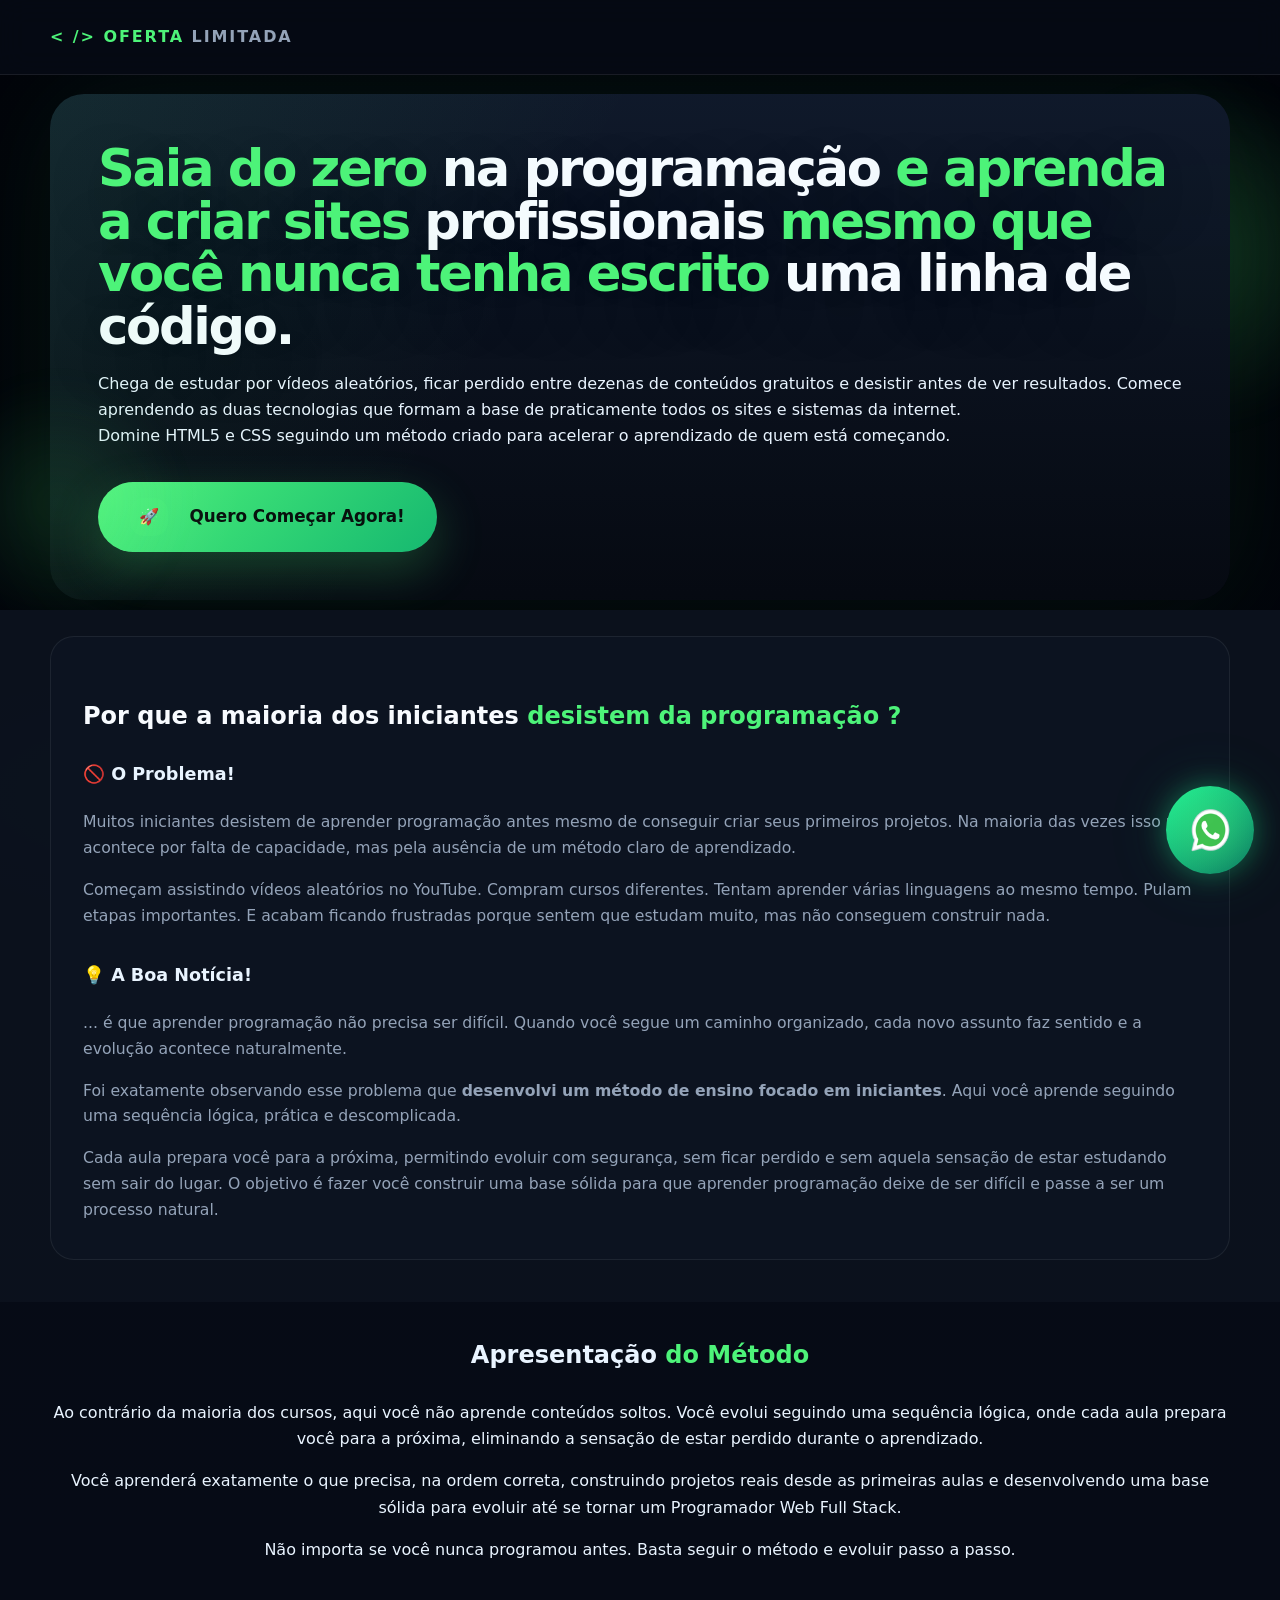
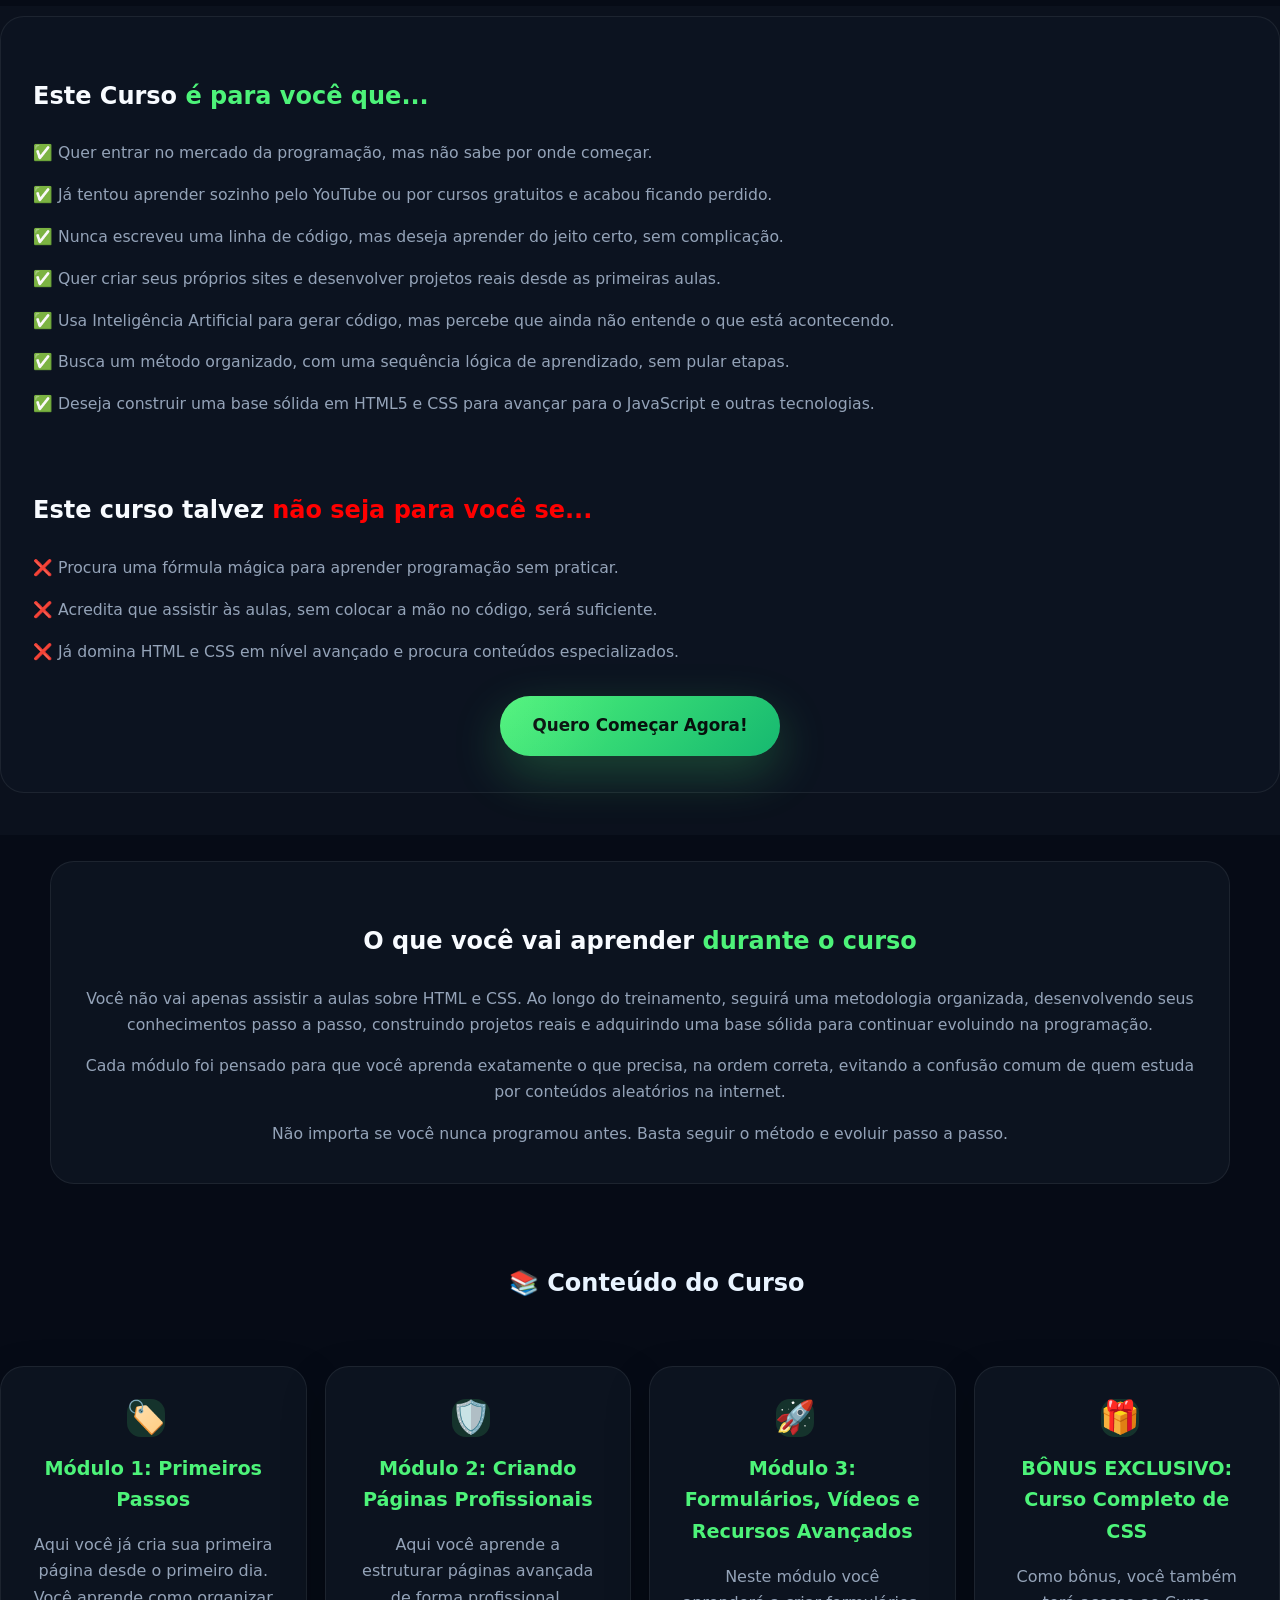
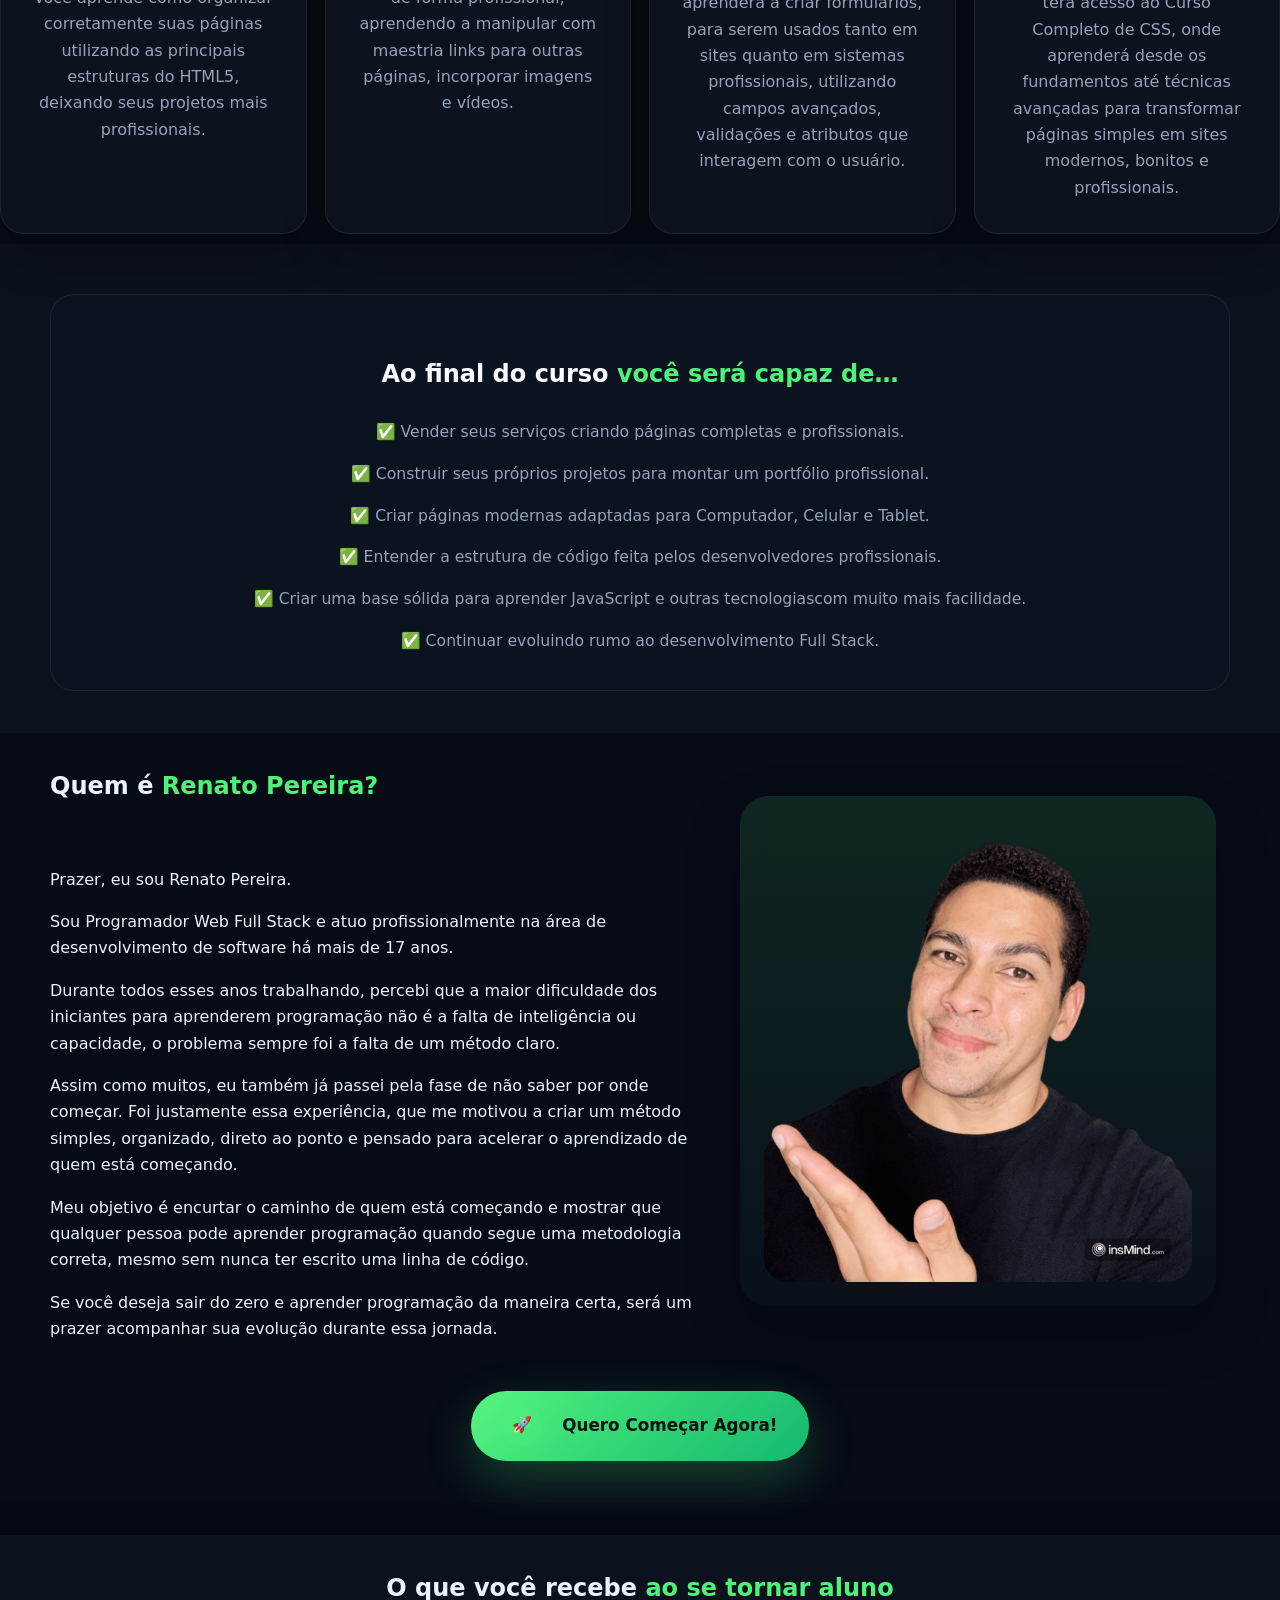
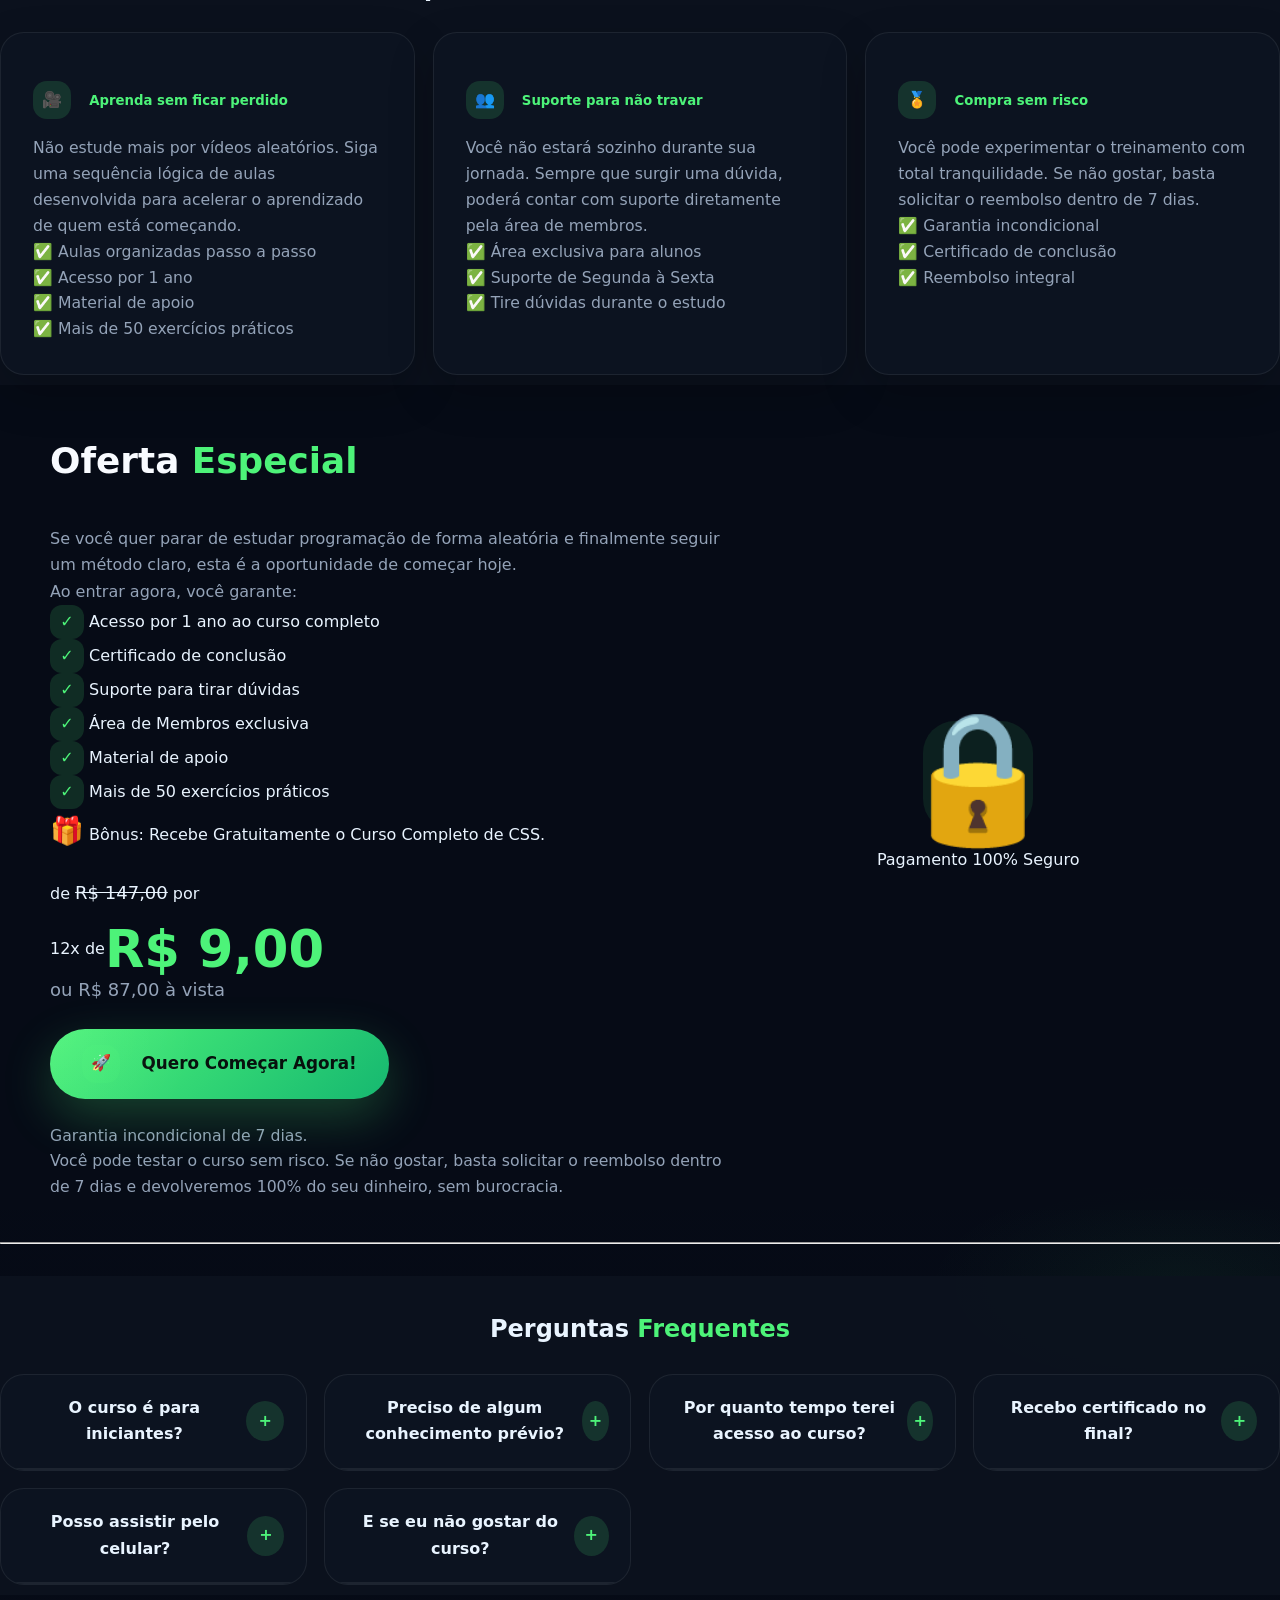
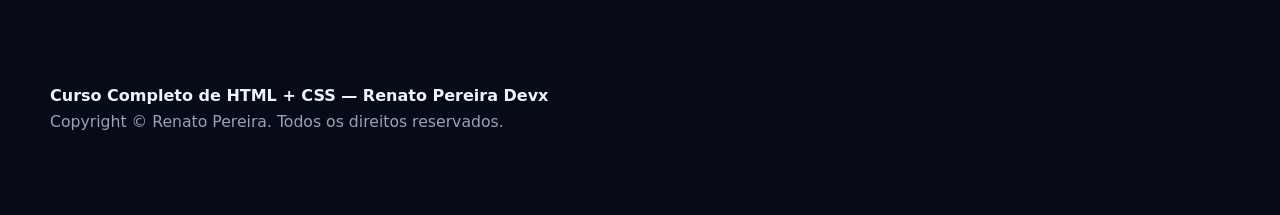
<file: index.html>
<!doctype html>
<html lang="pt-BR">
<head>
    <meta charset="utf-8">
    <meta name="viewport" content="width=device-width, initial-scale=1">
    <meta name="theme-color" content="#06101e">
    <title>Saia do zero na programação e aprenda a criar sites profissionais mesmo que você nunca tenha escrito uma linha de código | Curso de HTML + CSS | Renato Pereira</title>
    <meta name="description" content="Saia do zero na programação e aprenda a criar sites profissionais mesmo que você nunca tenha escrito uma linha de código | Curso de HTML + CSS | Renato Pereira">
    <link rel="icon" href="favicon.svg" type="image/svg+xml">
    <link rel="stylesheet" href="css/style.min.css">

    <!-- Google tag (gtag.js) -->
    <script async src="https://www.googletagmanager.com/gtag/js?id=G-M096RC98FH"></script>
    <script>
        window.dataLayer = window.dataLayer || [];
        function gtag() { dataLayer.push(arguments); }
        gtag('js', new Date());

        gtag('config', 'G-M096RC98FH');
    </script>

    <!-- Meta Pixel Code -->
    <script>
        !function (f, b, e, v, n, t, s) {
            if (f.fbq) return; n = f.fbq = function () {
                n.callMethod ?
                n.callMethod.apply(n, arguments) : n.queue.push(arguments)
            };
            if (!f._fbq) f._fbq = n; n.push = n; n.loaded = !0; n.version = '2.0';
            n.queue = []; t = b.createElement(e); t.async = !0;
            t.src = v; s = b.getElementsByTagName(e)[0];
            s.parentNode.insertBefore(t, s)
        }(window, document, 'script',
            'https://connect.facebook.net/en_US/fbevents.js');
        fbq('init', '1502578221252114');
        fbq('track', 'PageView');
    </script>
    <noscript><img height="1" width="1" style="display:none" src="https://www.facebook.com/tr?id=1502578221252114&ev=PageView&noscript=1" /></noscript>
</head>
<body>
    <!-- NAVBAR -->
    <nav class="navbar-custom">
        <div class="container-xl">
            <Oferta class="nav-brand" href="#"> < /> Oferta <span style="color:var(--muted)">Limitada</span></a>
        </div>
    </nav>

    <main>
        <!-- HERO -->
        <section class="hero section-align-center">
            <div class="row">
                <div class="col-lg-12">
                    <div class="reveal" id="heroCard">

                        <div class="headline">
                            <h1 class="headline-text">
                                <span style="color:var(--accent)">Saia do zero</span> na programação <span style="color:var(--accent)">e aprenda a criar sites</span> profissionais <span style="color:var(--accent)">mesmo que você nunca tenha escrito</span> uma linha de código.
                            </h1>
                            <p class="subhead mt-3">
                                Chega de estudar por vídeos aleatórios, ficar perdido entre dezenas de conteúdos gratuitos e desistir antes de ver
                                resultados. Comece aprendendo as duas tecnologias que formam a base de praticamente todos os sites e sistemas da
                                internet.
                                <br>
                                Domine HTML5 e CSS seguindo um método criado para acelerar o aprendizado de quem está começando.
                            </p>
                        </div>
                        
                        <!-- Aqui vou inserir o vídeo do YouTube, mas por enquanto está comentado
                        <div class="headline-video-vendas">
                            <iframe src="https://www.youtube.com/embed/qdBU1y_tBzs?si=Jk-kG7U-UBejX0o2" 
                                style="width: 100%; height: 100%; border-radius:10px;"
                                title="YouTube video player" frameborder="0"
                                allow="accelerometer; autoplay; clipboard-write; encrypted-media; gyroscope; picture-in-picture; web-share"
                                referrerpolicy="strict-origin-when-cross-origin" allowfullscreen></iframe>
                        </div>
                        -->

                        <div class="headline-cta mt-5">
                            <a href="#oferta" class="btn-headline">
                                <i class="bi bi-rocket-fill me-2"></i> Quero Começar Agora!
                            </a>
                        </div>
                    </div>
                </div>
            </div>
        </section>

        <!-- Por que a maioria dos iniciantes desiste da programação? -->
        <section class="section-align-left">
            <div class="row">
                <div class="col-lg-12">
                    <div class="box-para-quem mt-3 reveal mb-5">
                        <h3 style="font-weight: bold;">
                            Por que a maioria dos iniciantes <span style="color:var(--accent)">desistem da programação ?</span>
                        </h3>

                        <div class="section-head">
                            <h5>🚫 O Problema!</h5>
                        </div>

                        <p class="subhead">
                            Muitos iniciantes desistem de aprender programação antes mesmo de conseguir criar seus primeiros projetos. Na maioria das vezes isso não acontece por falta de capacidade, mas pela ausência de um método claro de aprendizado.
                        </p>
                        <p class="subhead mt-3">
                            Começam assistindo vídeos aleatórios no YouTube. Compram cursos diferentes. Tentam aprender várias linguagens ao mesmo tempo. Pulam etapas importantes. E acabam ficando frustradas porque sentem que estudam muito, mas não conseguem construir nada.
                        </p>

                        <div class="section-head mt-5">
                            <h5>💡 A Boa Notícia!</h5>
                        </div>

                        <p class="subhead">
                            ... é que aprender programação não precisa ser difícil. Quando você segue um caminho organizado, cada novo
                            assunto faz sentido e a evolução acontece naturalmente.
                        </p>
                        <p class="subhead mt-3">
                            Foi exatamente observando esse problema que <strong>desenvolvi um método de ensino focado em iniciantes</strong>. Aqui você aprende seguindo uma sequência lógica, prática e descomplicada.
                        </p>
                        <p class="subhead mt-3">
                            Cada aula prepara você para a próxima, permitindo evoluir com segurança, sem ficar perdido e sem aquela sensação de
                            estar estudando sem sair do lugar. O objetivo é fazer você construir uma base sólida para que aprender programação deixe de ser difícil e passe a ser um
                            processo natural.
                        </p>
                    </div>
                </div>
            </div>
        </section>

        <!-- Apresentação do Método -->
        <section class="section-align-center">
            <div class="row g-4">
                <div class="col-lg-12">
                    <div class="mt-3 text-center reveal mb-5">
                        <h3 style="font-weight: bold;">
                            Apresentação <span style="color:var(--accent)">do Método</span>
                        </h3>
        
                        <p class="subhead mt-3">
                            Ao contrário da maioria dos cursos, aqui você não aprende conteúdos soltos. Você evolui seguindo uma sequência lógica,
                            onde cada aula prepara você para a próxima, eliminando a sensação de estar perdido durante o aprendizado.
                        </p>
                        <p class="subhead mt-3">
                            Você aprenderá exatamente o que precisa, na ordem correta, construindo projetos reais desde as primeiras aulas e
                            desenvolvendo uma base sólida para evoluir até se tornar um Programador Web Full Stack.
                        </p>
                        <p class="subhead mt-3">
                            Não importa se você nunca programou antes. Basta seguir o método e evoluir passo a passo.
                        </p>
                    </div>
                </div>
            </div>
        </section>

        <!-- Se você se identifica com alguma das situações abaixo, este treinamento foi desenvolvido para você. -->
        <section class="section-align-left">
            <div class="box-para-quem reveal mb-5">
                <div class="row g-4" style="display: flex; gap: 50px; align-content: flex-start;">
                    <div class="div-curso-para-voce">
                        <h3 style="font-weight: bold;">
                            Este Curso <span style="color:var(--accent)">é para você que...</span>
                        </h3>
                        <p class="subhead mt-3">
                            ✅ Quer entrar no mercado da programação, mas não sabe por onde começar.
                        </p>
                        <p class="subhead mt-3">
                            ✅ Já tentou aprender sozinho pelo YouTube ou por cursos gratuitos e acabou ficando perdido.
                        </p>
                        <p class="subhead mt-3">
                            ✅ Nunca escreveu uma linha de código, mas deseja aprender do jeito certo, sem complicação.
                        </p>
                        <p class="subhead mt-3">
                            ✅ Quer criar seus próprios sites e desenvolver projetos reais desde as primeiras aulas.
                        </p>
                        <p class="subhead mt-3">
                            ✅ Usa Inteligência Artificial para gerar código, mas percebe que ainda não entende o que está acontecendo.
                        </p>
                        <p class="subhead mt-3">
                            ✅ Busca um método organizado, com uma sequência lógica de aprendizado, sem pular etapas.
                        </p>
                        <p class="subhead mt-3">
                            ✅ Deseja construir uma base sólida em HTML5 e CSS para avançar para o JavaScript e outras tecnologias.
                        </p>
                    </div>

                    <div class="div-curso-nao-para-voce">
                        <h3 style="font-weight: bold;">
                            Este curso talvez <span style="color:var(--danger)">não seja para você se...</span>
                        </h3>
                        <p class="subhead mt-3">
                            ❌ Procura uma fórmula mágica para aprender programação sem praticar.
                        </p>
                        <p class="subhead mt-3">
                            ❌ Acredita que assistir às aulas, sem colocar a mão no código, será suficiente.
                        </p>
                        <p class="subhead mt-3">
                            ❌ Já domina HTML e CSS em nível avançado e procura conteúdos especializados.
                        </p>
                    </div>
                </div>

                <div class="headline-cta mt-5 text-center">
                    <a href="#oferta" class="btn-headline">
                        Quero Começar Agora!
                    </a>
                </div>
            </div>
        </section>

        <!-- O que você vai aprender durante o curso -->
        <section class="section-align-center">
            <div class="row g-4">
                <div class="col-lg-12">
                    <div class="box-para-quem mt-3 text-center reveal mb-5">
                        <h3 style="font-weight: bold;">
                            O que você vai aprender <span style="color:var(--accent)">durante o curso</span>
                        </h3>
        
                        <p class="subhead mt-3">
                            Você não vai apenas assistir a aulas sobre HTML e CSS. Ao longo do treinamento, seguirá uma metodologia organizada, desenvolvendo seus conhecimentos passo a passo, construindo projetos reais e adquirindo uma base sólida para continuar evoluindo na programação.
                        </p>
                        <p class="subhead mt-3">
                            Cada módulo foi pensado para que você aprenda exatamente o que precisa, na ordem correta, evitando a confusão comum de
                            quem estuda por conteúdos aleatórios na internet.
                        </p>

                        <p class="subhead mt-3">
                            Não importa se você nunca programou antes. Basta seguir o método e evoluir passo a passo.
                        </p>
                    </div>
                </div>
            </div>

            <div class="course-grid">
                <div class="section-head" style="grid-column: 1 / -1;">
                    <h3>&nbsp;&nbsp;&nbsp;&nbsp;📚 Conteúdo do Curso</h3>
                </div>

                <div class="feature-card">
                    <i class="bi bi-tags" style="font-size: xx-large; text-align: center; color: #4df379;"></i>
                    <h5 class="text-center">Módulo 1: Primeiros Passos</h5>

                    <p class="small mb-0" style="font-size: 16px;">
                        Aqui você já cria sua primeira página desde o primeiro dia. Você aprende como organizar corretamente suas páginas utilizando as principais estruturas do HTML5, deixando seus projetos mais profissionais.
                    </p>
                </div>

                <div class="feature-card">
                    <i class="bi bi-shield-exclamation"
                        style="font-size: xx-large; text-align: center; color: #4df379;"></i>
                    <h5 class="text-center">Módulo 2: Criando Páginas Profissionais</h5>
                    <p class="small mb-0" style="font-size: 16px;">
                        Aqui você aprende a estruturar páginas avançada de forma profissional, aprendendo a manipular com maestria links para outras páginas, incorporar imagens e vídeos.
                    </p>
                </div>

                <div class="feature-card">
                    <i class="bi bi-rocket-takeoff"
                        style="font-size: xx-large; text-align: center; color: #4df379;"></i>

                    <h5 class="text-center">Módulo 3: Formulários, Vídeos e Recursos Avançados</h5>

                    <p class="small mb-0" style="font-size: 16px;">
                        Neste módulo você aprenderá a criar formulários, para serem usados tanto em sites quanto em sistemas profissionais, utilizando campos avançados, validações e atributos que interagem com o usuário.
                    </p>
                </div>

                <div class="feature-card">
                    <i style="font-size: xx-large; text-align: center; color: #4df379;">🎁</i>
                    <h5 class="text-center">BÔNUS EXCLUSIVO: Curso Completo de CSS</h5>

                    <p class="small mb-0" style="font-size: 16px;">
                        Como bônus, você também terá acesso ao Curso Completo de CSS, onde aprenderá desde os fundamentos até técnicas avançadas
                        para transformar páginas simples em sites modernos, bonitos e profissionais.
                    </p>
                </div>
            </div>
        </section>

        <!-- Ao final do curso você será capaz de… -->
        <section class="section-align-center">
            <div class="row g-4 mt-4">
                <div class="col-lg-12">
                    <div class="box-para-quem mt-3 text-center reveal mb-5">
                        <h3 style="font-weight: bold;">
                            Ao final do curso <span style="color:var(--accent)">você será capaz de…</span>
                        </h3>
                        <p class="subhead mt-4">
                            ✅ Vender seus serviços criando páginas completas e profissionais.
                        </p>
                        <p class="subhead mt-3">
                            ✅ Construir seus próprios projetos para montar um portfólio profissional.
                        </p>
                        <p class="subhead mt-3">
                            ✅ Criar páginas modernas adaptadas para Computador, Celular e Tablet.
                        </p>
                        <p class="subhead mt-3">
                            ✅ Entender a estrutura de código feita pelos desenvolvedores profissionais.
                        </p>
                        <p class="subhead mt-3">
                            ✅ Criar uma base sólida para aprender JavaScript e outras tecnologiascom muito mais facilidade.
                        </p>
                        <p class="subhead mt-3">
                            ✅ Continuar evoluindo rumo ao desenvolvimento Full Stack.
                        </p>
                    </div>
                </div>
            </div>
        </section>


        <!-- Quem é Renato Pereira? -->
        <section class="section-align-left">
            <div class="row g-4 mb-5">
                <div class="col-lg-12">
                    <div class="reveal mb-5">
                        <div class="row g-4 align-items-center">
                            <div class="col-md-7">
                                <div class="section-head text-left">
                                    <h3 style="font-weight: bold;">
                                        Quem é <span style="color:var(--accent)">Renato Pereira?</span>
                                    </h3>
                                </div>
                                <p class="subhead">
                                    Prazer, eu sou Renato Pereira.
                                </p>
                                <p class="subhead">
                                    Sou Programador Web Full Stack e atuo profissionalmente na área de desenvolvimento de software há mais de 17 anos.
                                </p>
                                <p class="subhead">
                                    Durante todos esses anos trabalhando, percebi que a maior dificuldade dos iniciantes para aprenderem programação não é a falta de inteligência ou capacidade, o problema sempre foi a falta de um método claro.
                                </p>
                                <p class="subhead">
                                    Assim como muitos, eu também já passei pela fase de não saber por onde começar. Foi justamente essa experiência, que me motivou a criar um método simples, organizado, direto ao ponto e pensado para acelerar o aprendizado de quem está começando.
                                </p>
                                <p class="subhead">
                                    Meu objetivo é encurtar o caminho de quem está começando e mostrar que qualquer pessoa pode aprender programação quando
                                    segue uma metodologia correta, mesmo sem nunca ter escrito uma linha de código.
                                </p>
                                <p class="subhead">
                                    Se você deseja sair do zero e aprender programação da maneira certa, será um prazer acompanhar sua evolução durante essa
                                    jornada.
                                </p>
                            </div>
                            <div class="col-md-5">
                                <div class="profile-photo-card">
                                    <img class="profile-photo" width="602" height="650" src="images/foto-renato.webp" alt="Foto de Renato Pereira" />
                                </div>
                            </div>
                        </div>
                    </div>

                    <div class="headline-cta mt-5 text-center">
                        <a href="#oferta" class="btn-headline">
                            <i class="bi bi-rocket-fill me-2"></i> Quero Começar Agora!
                        </a>
                    </div>
                </div>
            </div>
        </section>


        <!-- O que você recebe ao se tornar aluno -->
        <section class="mt-5 reveal section-align-left" id="beneficios">
            <div class="text-center reveal mb-3">
                <h3 style="font-weight: bold;">
                    O que você recebe <span style="color:var(--accent)">ao se tornar aluno</span>
                </h3>
            </div>
            <div class="benefit-grid">
                <div class="feature-card">
                    <h5><i class="bi bi-camera-video"></i> Aprenda sem ficar perdido</h5>
                    <p class="small">Não estude mais por vídeos aleatórios. Siga uma sequência lógica de aulas desenvolvida para acelerar o aprendizado de
                    quem está começando.</p>

                    <p>✅ Aulas organizadas passo a passo</p>
                    <p>✅ Acesso por 1 ano</p>
                    <p>✅ Material de apoio</p>
                    <p>✅ Mais de 50 exercícios práticos</p>
                </div>

                <div class="feature-card">
                    <h5><i class="bi bi-people-fill"></i> Suporte para não travar</h5>
                    <p class="small">Você não estará sozinho durante sua jornada. Sempre que surgir uma dúvida, poderá contar com suporte diretamente pela área de membros.</p>
                    
                    <p>✅ Área exclusiva para alunos</p>
                    <p>✅ Suporte de Segunda à Sexta</p>
                    <p>✅ Tire dúvidas durante o estudo</p>
                </div>

                <div class="feature-card">
                    <h5><i class="bi bi-award"></i> Compra sem risco</h5>
                    <p class="small">Você pode experimentar o treinamento com total tranquilidade. Se não gostar, basta solicitar o reembolso dentro de 7 dias.</p>

                    <p>✅ Garantia incondicional</p>
                    <p>✅ Certificado de conclusão</p>
                    <p>✅ Reembolso integral</p>
                </div>
            </div>
        </section>

        <!-- OFFERTA -->
        <section class="mb-5 section-align-left" id="oferta">
            <div class="row g-4 align-items-center">
                <div class="col-md-7">
                    <div>
                        <h3 class="titulo-oferta" style="font-weight: bold;">
                            Oferta <span style="color:var(--accent)">Especial</span>
                        </h3>
                        <p class="small" style="font-size: 16px;">Se você quer parar de estudar programação de forma aleatória e finalmente seguir um método claro, esta é a oportunidade de começar hoje.
                        <br>
                        Ao entrar agora, você garante:</p>

                        <div><i class="bi bi-check" style="color:var(--accent)"></i> Acesso por 1 ano ao curso completo</div>

                        <div><i class="bi bi-check" style="color:var(--accent)"></i> Certificado de conclusão</div>
                        <div><i class="bi bi-check" style="color:var(--accent)"></i> Suporte para tirar dúvidas</div>
                        <div><i class="bi bi-check" style="color:var(--accent)"></i> Área de Membros exclusiva</div>
                        <div><i class="bi bi-check" style="color:var(--accent)"></i> Material de apoio</div>
                        <div><i class="bi bi-check" style="color:var(--accent)"></i> Mais de 50 exercícios práticos</div>
                        <div><span style="font-size: 1.7rem;">🎁</span> Bônus: Recebe Gratuitamente o Curso Completo de CSS.</div>

                        <div class="mt-4">
                            de <del style="font-size: 18px;">R$ 147,00</del> por
                        </div>

                        <div class="mt-3 d-flex align-items-center gap-3">
                            12x de <div class="display-4 fw-bold" style="color: #4df379;">R$ 9,00</div>
                        </div>
                        <p class="small" style="font-size: 18px;">ou R$ 87,00 à vista</p>

                        <div class="mt-4">
                            <a href="https://pay.kiwify.com.br/f84xeYd" class="btn-headline" target="_blank" rel="noopener">
                                <i class="bi bi-rocket-fill me-2"></i> Quero Começar Agora!
                            </a>
                        </div>
                    </div>

                    <p class="mt-4 small">
                        Garantia incondicional de 7 dias.
                        <br>
                        Você pode testar o curso sem risco. Se não gostar, basta solicitar o reembolso dentro de 7 dias e devolveremos 100% do seu dinheiro, sem burocracia.
                    </p>
                </div>

                <div class="col-md-5">
                    <div class="text-center">
                        <i class="bi bi-shield-lock" style="font-size: 8em;color: #4df379;"></i>
                        <div>Pagamento 100% Seguro</div>
                    </div>
                </div>
            </div>
        </section>

        <hr>

        <!-- FAQ -->
        <section class="mt-5 mb-5 section-align-center">
            <div class="text-center reveal">
                <h3 style="font-weight: bold;">
                    Perguntas <span style="color:var(--accent)">Frequentes</span>
                </h3>
            </div>
            <div class="faq-grid mt-4 reveal">
                <div class="faq-item">
                    <button class="faq-toggle" type="button" aria-expanded="false">
                        <span>O curso é para iniciantes?</span>
                        <span class="faq-icon">+</span>
                    </button>
                    <div class="faq-panel">
                        <p>Sim! Ele foi criado do zero para quem nunca teve contato com programação.</p>
                    </div>
                </div>
                <div class="faq-item">
                    <button class="faq-toggle" type="button" aria-expanded="false">
                        <span>Preciso de algum conhecimento prévio?</span>
                        <span class="faq-icon">+</span>
                    </button>
                    <div class="faq-panel">
                        <p>Não. Você aprende desde a base do HTML e CSS até técnicas que ajudam a criar layouts modernos e profissionais.</p>
                    </div>
                </div>
                <div class="faq-item">
                    <button class="faq-toggle" type="button" aria-expanded="false">
                        <span>Por quanto tempo terei acesso ao curso?</span>
                        <span class="faq-icon">+</span>
                    </button>
                    <div class="faq-panel">
                        <p>Acesso completo de 1 ano. Você pode assistir e revisitar as aulas sempre que quiser.</p>
                    </div>
                </div>
                <div class="faq-item">
                    <button class="faq-toggle" type="button" aria-expanded="false">
                        <span>Recebo certificado no final?</span>
                        <span class="faq-icon">+</span>
                    </button>
                    <div class="faq-panel">
                        <p>Sim. Ao concluir o curso, você pode receber um certificado digital de conclusão.</p>
                    </div>
                </div>
                <div class="faq-item">
                    <button class="faq-toggle" type="button" aria-expanded="false">
                        <span>Posso assistir pelo celular?</span>
                        <span class="faq-icon">+</span>
                    </button>
                    <div class="faq-panel">
                        <p>Sim. As aulas são 100% online e acessíveis em qualquer dispositivo.</p>
                    </div>
                </div>
                <div class="faq-item">
                    <button class="faq-toggle" type="button" aria-expanded="false">
                        <span>E se eu não gostar do curso?</span>
                        <span class="faq-icon">+</span>
                    </button>
                    <div class="faq-panel">
                        <p>Sem problema. Você tem 7 dias de garantia para pedir reembolso total, sem perguntas.</p>
                    </div>
                </div>
            </div>
        </section>

    </main>

    <!-- FOOTER -->
    <footer class="mt-5">
        <div class="container-xl">
            <div class="row">
                <div class="col-md-8">
                    <strong>Curso Completo de HTML + CSS — Renato Pereira Devx</strong>
                    <p class="small">Copyright © Renato Pereira. Todos os direitos reservados.</p>
                </div>
            </div>
        </div>
    </footer>

    <a class="botao-whatsapp" href="https://wa.me/5591980832418?text=Olá%20Renato,%20gostaria%20de%20saber%20mais%20sobre%20o%20curso.">
        <img src="images/whatsapp.webp" width="90" height="50" alt="Conversar no whatsapp">
    </a>
    <script src="js/main.min.js"></script>
</body>

</html>
</file>
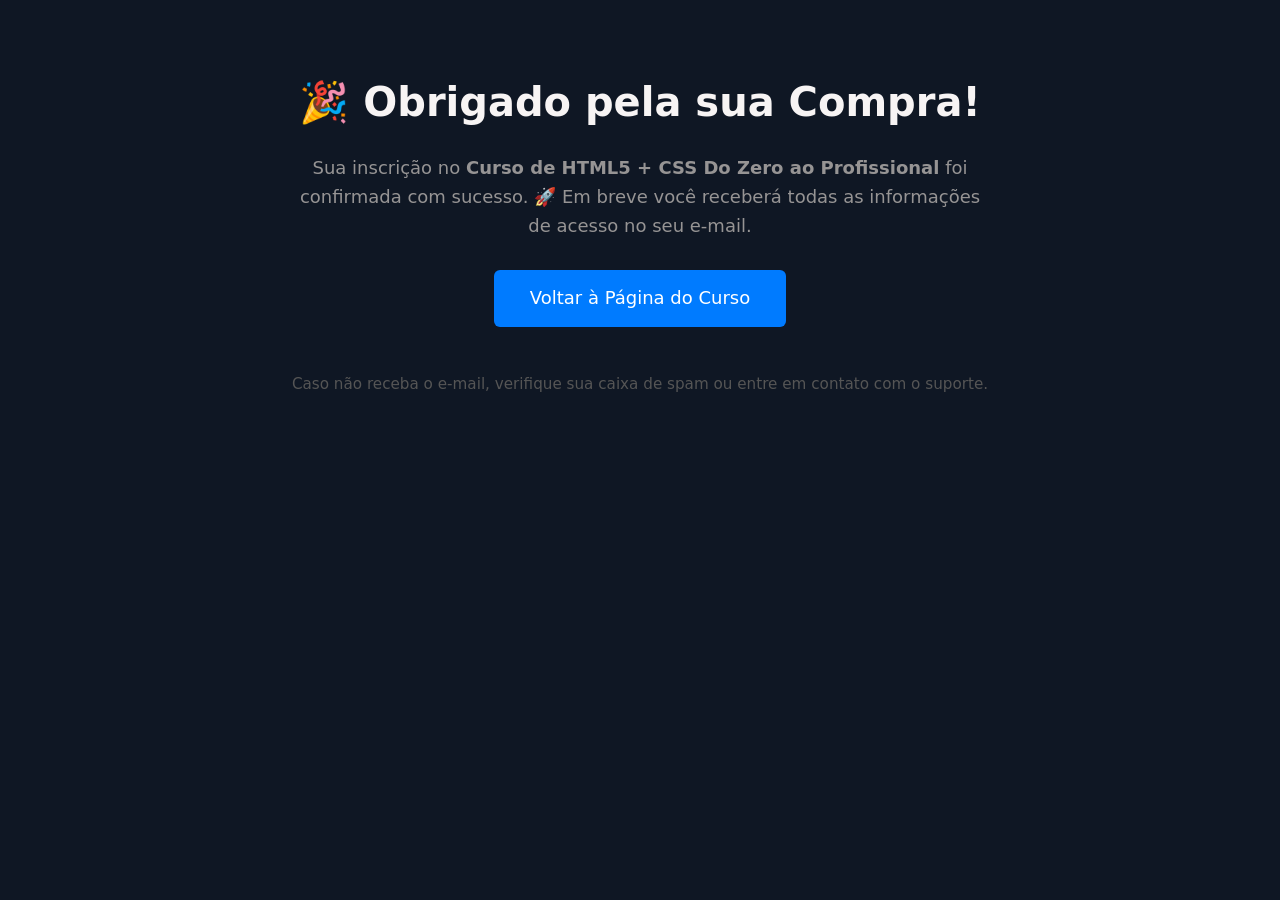
<file: obrigado.html>
<!DOCTYPE html>
<html lang="pt-br">

<head>
    <meta charset="UTF-8">
    <meta name="viewport" content="width=device-width, initial-scale=1.0">
    <title>Obrigado pela Compra!</title>

    <!-- Google tag (gtag.js) -->
    <script async src="https://www.googletagmanager.com/gtag/js?id=G-M096RC98FH"></script>
    <script>
        window.dataLayer = window.dataLayer || [];
        function gtag() { dataLayer.push(arguments); }
        gtag('js', new Date());

        gtag('config', 'G-M096RC98FH');
    </script>

    <!-- Meta Pixel Code -->
    <script>
        !function (f, b, e, v, n, t, s) {
            if (f.fbq) return; n = f.fbq = function () {
                n.callMethod ?
                    n.callMethod.apply(n, arguments) : n.queue.push(arguments)
            };
            if (!f._fbq) f._fbq = n; n.push = n; n.loaded = !0; n.version = '2.0';
            n.queue = []; t = b.createElement(e); t.async = !0;
            t.src = v; s = b.getElementsByTagName(e)[0];
            s.parentNode.insertBefore(t, s)
        }(window, document, 'script',
            'https://connect.facebook.net/en_US/fbevents.js');
        fbq('init', '1502578221252114');
        fbq('track', 'PageView');
    </script>
    <noscript><img height="1" width="1" style="display:none"
            src="https://www.facebook.com/tr?id=1502578221252114&ev=PageView&noscript=1" /></noscript>
    <!-- End Meta Pixel Code -->

    <!-- Estilos principais (igual ao seu site) -->
    <style>
        /* Reset básico */
        * {
            margin: 0;
            padding: 0;
            box-sizing: border-box;
        }

        body {
            font-family: Arial, sans-serif;
            background: #ffffff;
            color: #111;
            line-height: 1.6;
            text-align: center;
            padding: 40px 20px;
        }

        body {
            font-family: 'Inter', system-ui, -apple-system, 'Segoe UI', Roboto, 'Helvetica Neue', Arial;
            background: #0f1724;
            padding-top: 70px;
        }

        h1 {
            font-size: 2.5rem;
            margin-bottom: 20px;
            color: #f7f4f4;
        }

        p {
            font-size: 1.125rem;
            margin-bottom: 30px;
            max-width: 700px;
            margin-left: auto;
            margin-right: auto;
            color: #969494;
        }

        .btn-primary {
            display: inline-block;
            background: #007bff;
            color: #fff;
            padding: 14px 36px;
            font-size: 1.125rem;
            text-decoration: none;
            border-radius: 6px;
            transition: background 0.25s ease;
        }

        .btn-primary:hover {
            background: #0056b3;
        }

        .container {
            max-width: 850px;
            margin: 0 auto;
        }

        .footer-text {
            margin-top: 45px;
            font-size: 0.95rem;
            color: #555;
        }
    </style>

    <!-- Google tag (gtag.js) -->
    <script async src="https://www.googletagmanager.com/gtag/js?id=G-M096RC98FH"></script>
    <script>
        window.dataLayer = window.dataLayer || [];
        function gtag() { dataLayer.push(arguments); }
        gtag('js', new Date());

        gtag('config', 'G-M096RC98FH');
    </script>

    <!-- Meta Pixel Code -->
    <script>
        !function(f,b,e,v,n,t,s)
        {if(f.fbq)return;n=f.fbq=function(){n.callMethod?
        n.callMethod.apply(n,arguments):n.queue.push(arguments)};
        if(!f._fbq)f._fbq=n;n.push=n;n.loaded=!0;n.version='2.0';
        n.queue=[];t=b.createElement(e);t.async=!0;
        t.src=v;s=b.getElementsByTagName(e)[0];
        s.parentNode.insertBefore(t,s)}(window, document,'script',
        'https://connect.facebook.net/en_US/fbevents.js');
        fbq('init', '1844989169465558');
        fbq('track', 'PageView');

        const params = new URLSearchParams(window.location.search);
        if (params.get('status') === 'aprovado') {
            fbq('track', 'Purchase', {
                value: 97.00,
                currency: 'BRL'
            });
        }
    </script>
    <noscript><img height="1" width="1" style="display:none"
    src="https://www.facebook.com/tr?id=1844989169465558&ev=PageView&noscript=1"
    /></noscript>
    <!-- End Meta Pixel Code -->
</head>

<body>
    <div class="container">
        <h1>🎉 Obrigado pela sua Compra!</h1>
        <p>
            Sua inscrição no <strong>Curso de HTML5 + CSS Do Zero ao Profissional</strong> foi confirmada com sucesso. 🚀
            Em breve você receberá todas as informações de acesso no seu e-mail.
        </p>

        <a href="https://renatopereiradevx.github.io/site-curso-html/" class="btn-primary">
            Voltar à Página do Curso
        </a>

        <p class="footer-text">
            Caso não receba o e-mail, verifique sua caixa de spam ou entre em contato com o suporte.
        </p>
    </div>
</body>

</html>
</file>
<file: css/style.min.css>
.g-4,
.row {
    gap: 18px
}

.btn-headline,
a {
    text-decoration: none
}

#heroCard::before,
.btn-headline::after,
section.hero::after,
section.hero::before {
    content: '';
    pointer-events: none;
    position: absolute
}

.d-flex,
.row {
    display: flex
}

.btn-headline,
.faq-item,
.faq-panel,
section.hero {
    overflow: hidden
}

:root {
    --bg: #050a14;
    --bg-alt: #0d1628;
    --surface: rgba(11, 19, 35, 0.96);
    --surface-soft: rgba(15, 24, 42, 0.88);
    --accent: #4df379;
    --danger: red;
    --accent-strong: #17c47f;
    --accent-soft: rgba(77, 243, 121, 0.16);
    --text: #e9f4ff;
    --muted: #94a3b8;
    --border: rgba(255, 255, 255, 0.08);
    --radius: 24px
}

*,
::after,
::before {
    box-sizing: border-box
}

html {
    scroll-behavior: smooth;
    font-size: 16px
}

body {
    margin: 0;
    min-height: 100vh;
    background: radial-gradient(1100px 500px at 12% 12%, rgba(77, 243, 121, .08), transparent 24%), radial-gradient(900px 400px at 92% 92%, rgba(77, 243, 121, .05), transparent 28%), linear-gradient(180deg, #02040a 0, #060b17 100%);
    color: var(--text);
    font-family: system-ui, -apple-system, BlinkMacSystemFont, "Segoe UI", sans-serif;
    line-height: 1.65;
    padding-top: 74px;
    -webkit-font-smoothing: antialiased;
    -moz-osx-font-smoothing: grayscale
}

h3 {
    font-size: 1.5rem
}

h5.text-center {
    font-size: 1.2rem
}

iframe,
img {
    max-width: 100%;
    display: block
}

a {
    color: inherit
}

button {
    font: inherit
}

a,
button {
    cursor: pointer
}

.container-xl,
.page-container,
section>.row {
    width: min(1180px, calc(100% - 32px));
    margin: 0 auto
}

.row {
    flex-wrap: wrap
}

.g-3 {
    gap: 14px
}

.col-lg-12 {
    flex: 0 0 100%;
    max-width: 100%
}

.col-md-7 {
    flex: 0 0 calc(58.3333% - 16px);
    max-width: calc(58.3333% - 16px)
}

.col-md-5 {
    flex: 0 0 calc(41.6667% - 16px);
    max-width: calc(41.6667% - 16px)
}

.col-md-4 {
    flex: 0 0 calc(33.3333% - 16px);
    max-width: calc(33.3333% - 16px)
}

.col-md-3 {
    flex: 0 0 calc(25% - 16px);
    max-width: calc(25% - 16px)
}

.align-items-center,
.btn-headline {
    align-items: center
}

.section-align-center .box-para-quem,
.section-align-center .faq-item,
.section-align-center .faq-panel,
.section-align-center .feature-card,
.text-center {
    text-align: center
}

.section-align-left .box-para-quem,
.section-align-left .faq-item,
.section-align-left .faq-panel,
.section-align-left .feature-card,
.text-left {
    text-align: left
}

.section-align-justify .box-para-quem,
.section-align-justify .faq-item,
.section-align-justify .faq-panel,
.section-align-justify .feature-card {
    text-align: justify
}

.justify-content-center {
    justify-content: center
}

.mt-3 {
    margin-top: 1rem !important
}

.mt-4 {
    margin-top: 1.5rem !important
}

.mt-5 {
    margin-top: 2rem !important
}

.mb-3 {
    margin-bottom: .85rem !important
}

.mb-5 {
    margin-bottom: 2rem !important
}

.me-2 {
    margin-right: .5rem !important
}

.gap-2 {
    gap: .5rem
}

.fw-bold {
    font-weight: 700
}

.display-4 {
    font-size: clamp(2rem, 4vw, 3.4rem);
    line-height: 1
}

section {
    padding: 10px 0
}

section:not(.hero):nth-of-type(odd) {
    background: rgba(7, 12, 22, .96)
}

section:not(.hero):nth-of-type(2n) {
    background: rgba(12, 18, 30, .96)
}

section.hero {
    padding: 20px 0 10px;
    position: relative
}

section.hero::before {
    top: -6%;
    right: -10%;
    width: 420px;
    height: 420px;
    background: radial-gradient(circle, rgba(77, 243, 121, .2), transparent 58%);
    filter: blur(16px)
}

section.hero::after {
    bottom: -10%;
    left: -8%;
    width: 320px;
    height: 320px;
    background: radial-gradient(circle, rgba(77, 243, 121, .12), transparent 56%);
    filter: blur(14px)
}

#heroCard {
    position: relative;
    background: linear-gradient(180deg, rgba(16, 26, 44, .96), rgba(6, 10, 18, .98));
    border-radius: 34px;
    padding: 48px;
    box-shadow: 0 38px 120px rgba(0, 0, 0, .28), 0 0 120px rgba(77, 243, 121, .08);
    backdrop-filter: blur(28px)
}

#heroCard::before {
    inset: 0;
    background: linear-gradient(120deg, rgba(77, 243, 121, .08), transparent 40%);
    border-radius: 34px
}

.headline-text {
    font-size: clamp(2.4rem, 4vw, 4.4rem);
    line-height: 1.03;
    font-weight: 800;
    letter-spacing: -.045em;
    margin: 0 0 1.1rem;
    color: #f5fbff;
    text-shadow: 0 22px 55px rgba(0, 0, 0, .28)
}

.btn-headline {
    display: inline-flex;
    justify-content: center;
    gap: .85rem;
    padding: 16px 32px;
    border-radius: 999px;
    background: linear-gradient(135deg, #4df379 0, #16b870 100%);
    color: #07100d;
    font-weight: 700;
    font-size: 1.05rem;
    box-shadow: 0 18px 50px rgba(77, 243, 121, .24), inset 0 0 1px rgba(255, 255, 255, .12);
    transition: transform .22s, box-shadow .22s, filter .22s;
    position: relative
}

.benefit-grid,
.course-grid {
    display: grid;
    gap: 18px;
    margin-top: 1.5rem
}

.btn-headline::after {
    inset: 0;
    border-radius: 999px;
    background: radial-gradient(circle at top left, rgba(255, 255, 255, .24), transparent 42%);
    opacity: .24
}

.btn-headline:hover {
    transform: translateY(-2px);
    box-shadow: 0 24px 66px rgba(77, 243, 121, .32), inset 0 0 2px rgba(255, 255, 255, .12)
}

.btn-headline:focus-visible {
    outline: rgba(77, 243, 121, .35) solid 3px;
    outline-offset: 4px
}

.navbar-custom {
    position: fixed;
    top: 0;
    left: 0;
    right: 0;
    z-index: 1050;
    backdrop-filter: blur(14px);
    background: rgba(6, 10, 20, .9);
    border-bottom: 1px solid rgba(255, 255, 255, .08);
    min-height: 74px
}

.navbar-custom .container-xl {
    display: flex;
    align-items: center;
    justify-content: space-between;
    min-height: 74px
}

.nav-brand {
    font-weight: 700;
    letter-spacing: .12em;
    text-transform: uppercase;
    color: var(--accent)
}

.box-para-quem,
.faq-item,
.faq-panel,
.feature-card,
.testimonial {
    background: rgba(13, 20, 33, .96);
    border: 1px solid rgba(255, 255, 255, .07);
    border-radius: 24px
}

#heroCard i,
.bi,
.faq-item i,
.feature-card i,
footer i {
    width: 38px;
    height: 38px;
    border-radius: 14px;
    background: rgba(77, 243, 121, .14);
    font-style: normal
}

.box-para-quem {
    padding: 36px 32px
}

.feature-card {
    padding: 32px;
    box-shadow: 0 18px 45px rgba(0, 0, 0, .22);
    min-height: 100%
}

.course-grid {
    grid-template-columns: repeat(4, minmax(220px, 1fr))
}

.benefit-grid {
    grid-template-columns: repeat(3, minmax(260px, 1fr));
    align-items: stretch
}

.bi,
.section-head {
    display: inline-flex
}

.box-para-quem h3,
.feature-card h5,
.titulo-oferta {
    color: #f8fbff
}

.feature-card h5 {
    color: var(--accent);
    font-weight: 700;
    margin: 1rem 0
}

.accordion-body,
.box-para-quem p,
.faq-panel p,
.feature-card p,
p.small,
small {
    color: var(--muted);
    font-size: .98rem;
    margin: 0
}

.section-head {
    align-items: center;
    justify-content: center;
    gap: .75rem;
    margin-bottom: 1.25rem
}

.section-head h5 {
    margin: 0;
    font-weight: 700;
    font-size: 1.1rem
}

#heroCard i,
.faq-item i,
.feature-card i,
footer i {
    display: inline-flex;
    align-items: center;
    justify-content: center;
    color: var(--accent);
    margin-right: .85rem
}

.bi,
.faq-toggle {
    align-items: center;
    font-size: 1rem
}

.bi {
    justify-content: center;
    color: var(--accent)
}

.faq-toggle,
footer strong {
    color: var(--text)
}

.bi.bi-check {
    width: 34px;
    height: 34px;
    border-radius: 12px;
    font-weight: 800
}

.bi.bi-shield-lock {
    width: 110px;
    height: 110px;
    background: rgba(77, 243, 121, .09);
    color: var(--accent);
    font-size: 3.5rem;
    border-radius: 32px;
    margin: 0 auto 1rem
}

.bi.bi-rocket-fill::before,
.bi.bi-rocket-takeoff::before {
    content: "🚀"
}

.bi.bi-tags::before {
    content: "🏷️"
}

.bi.bi-shield-exclamation::before {
    content: "🛡️"
}

.bi.bi-camera-video::before {
    content: "🎥"
}

.bi.bi-people-fill::before {
    content: "👥"
}

.bi.bi-award::before {
    content: "🏅"
}

.bi.bi-check::before {
    content: "✓"
}

.bi.bi-shield-lock::before {
    content: "🔒"
}

.headline-video-vendas {
    margin: 0 auto;
    width: 100%;
    height: 420px;
    border-radius: 24px;
    overflow: hidden;
    box-shadow: 0 22px 70px rgba(0, 0, 0, .24)
}

.feature-card .icon-block,
.feature-card .icon-block+h5 {
    margin-bottom: .6rem
}

#oferta .titulo-oferta {
    font-size: clamp(2rem, 2.8vw, 2.8rem)
}

#oferta .feature-card {
    background: rgba(8, 13, 24, .94)
}

#beneficios .feature-card {
    min-height: 290px
}

.faq-grid {
    display: grid;
    grid-template-columns: repeat(auto-fit, minmax(260px, 1fr));
    gap: 1.1rem
}

.faq-toggle {
    width: 100%;
    padding: 1.25rem 1.35rem;
    border: 0;
    background: 0 0;
    display: flex;
    justify-content: space-between;
    font-weight: 700
}

.faq-icon {
    display: inline-flex;
    align-items: center;
    justify-content: center;
    width: 40px;
    height: 40px;
    border-radius: 50%;
    background: rgba(77, 243, 121, .14);
    color: var(--accent);
    transition: transform .24s
}

.faq-panel {
    max-height: 0;
    transition: max-height .32s, padding .32s;
    padding: 0 1.35rem
}

.faq-item.open .faq-panel {
    max-height: 260px;
    padding: 0 1.35rem 1.25rem
}

.profile-photo-card {
    background: linear-gradient(180deg, rgba(77, 243, 121, .12), rgba(9, 16, 26, .96));
    border-radius: 28px;
    padding: 24px;
    display: flex;
    align-items: center;
    justify-content: center;
    box-shadow: 0 24px 56px rgba(0, 0, 0, .24)
}

.profile-photo {
    width: 100%;
    max-width: 100%;
    height: auto;
    border-radius: 24px
}

.faq-item.open .faq-icon {
    transform: rotate(45deg)
}

footer {
    padding: 56px 0 80px;
    color: var(--muted)
}

footer p {
    margin: .5rem 0 0
}

.botao-whatsapp {
    position: fixed;
    right: 26px;
    bottom: 26px;
    z-index: 1200;
    width: 88px;
    height: 88px;
    border-radius: 50%;
    display: inline-flex;
    align-items: center;
    justify-content: center;
    background: linear-gradient(140deg, #26f492 0, #0f8162 100%);
    box-shadow: 0 0 28px rgba(38, 244, 146, .35), 0 0 70px rgba(38, 244, 146, .12);
    overflow: visible;
    transition: transform .22s, box-shadow .22s;
    animation: 2.8s ease-in-out infinite pulseGlow
}

.botao-whatsapp::before {
    content: "";
    position: absolute;
    inset: -10px;
    border-radius: 50%;
    background: radial-gradient(circle, rgba(77, 243, 121, .28), transparent 55%)
}

.botao-whatsapp:hover {
    transform: translateY(-3px);
    box-shadow: 0 2px 34px rgba(38, 244, 146, .42), 0 0 86px rgba(38, 244, 146, .18)
}

.botao-whatsapp img {
    position: relative;
    width: 45px;
    z-index: 1
}

@keyframes pulseGlow {

    0%,
    100% {
        box-shadow: 0 0 26px rgba(38, 244, 146, .35), 0 0 80px rgba(38, 244, 146, .14)
    }

    50% {
        box-shadow: 0 0 46px rgba(38, 244, 146, .45), 0 0 96px rgba(38, 244, 146, .2)
    }
}

.reveal {
    opacity: 0;
    transform: translateY(18px);
    transition: opacity .7s, transform .7s
}

.reveal.show {
    opacity: 1;
    transform: translateY(0)
}

@media (max-width:1100px) {

    .benefit-grid,
    .course-grid {
        grid-template-columns: repeat(2, minmax(260px, 1fr))
    }
}

@media (max-width:850px) {

    .benefit-grid,
    .course-grid {
        grid-template-columns: 1fr
    }
}

@media (max-width:980px) {
    .profile-photo-card {
        padding: 20px
    }

    .col-md-3,
    .col-md-4,
    .col-md-5,
    .col-md-7 {
        flex: 0 0 100%;
        max-width: 100%
    }

    .row {
        gap: 16px
    }

    .headline-text {
        font-size: clamp(1.8rem, 6vw, 2.4rem)
    }

    .box-para-quem,
    .faq-item,
    .feature-card {
        padding: 24px
    }
}

@media (max-width:640px) {
    body {
        padding-top: 80px
    }

    .hero {
        padding-top: 100px
    }

    .section-head {
        flex-direction: column;
        align-items: flex-start
    }

    .botao-whatsapp {
        right: 18px;
        bottom: 18px;
        width: 76px;
        height: 76px
    }

    .profile-photo-card {
        padding: 18px
    }

    #heroCard {
        padding: 20px 10px;
        background: 0 0
    }
}
</file>
